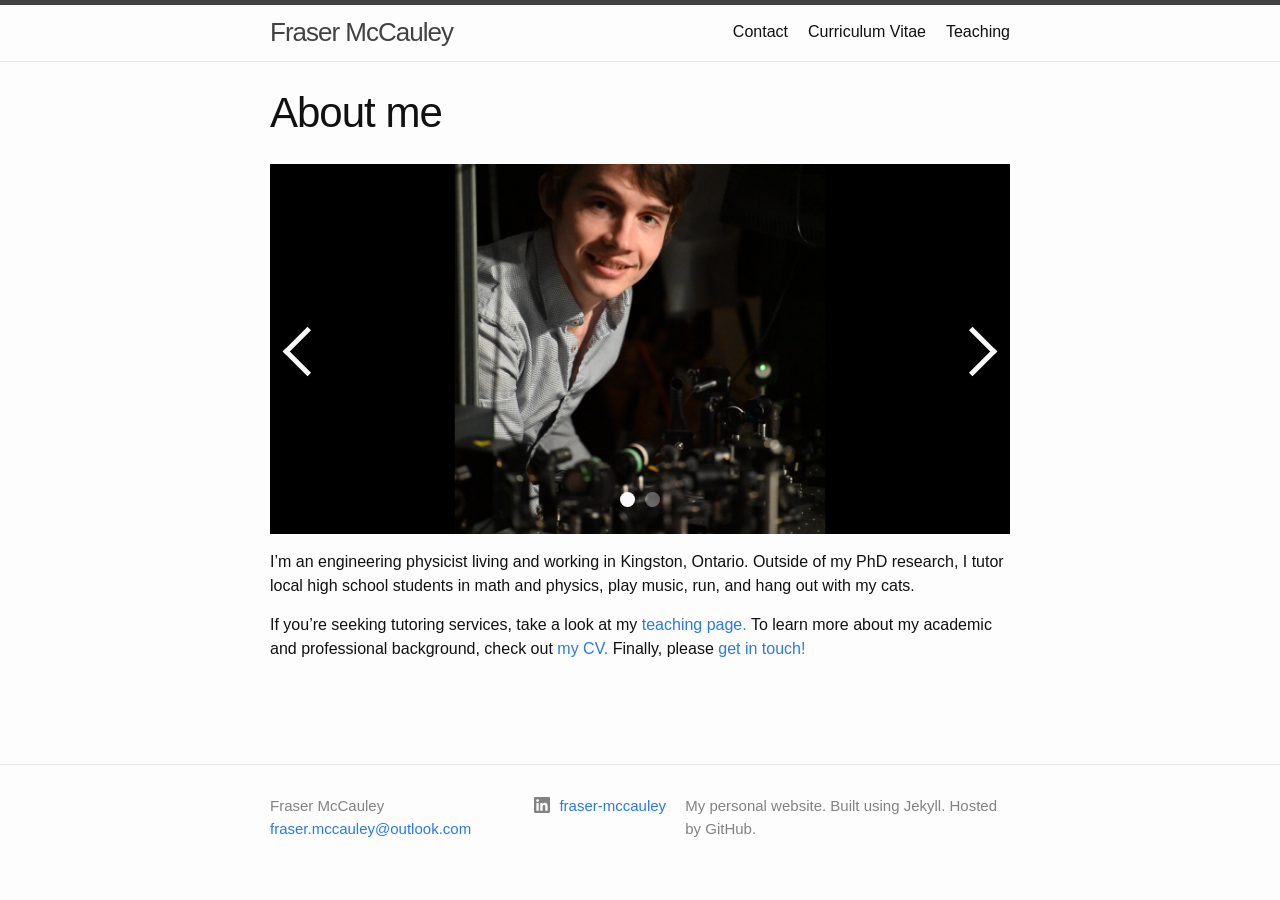
<file: index.html>
<!DOCTYPE html>
<html lang="en"><head>
  <meta charset="utf-8">
  <meta http-equiv="X-UA-Compatible" content="IE=edge">
  <meta name="viewport" content="width=device-width, initial-scale=1"><!-- Begin Jekyll SEO tag v2.8.0 -->
<title>Fraser McCauley</title>
<meta name="generator" content="Jekyll v4.4.1" />
<meta property="og:title" content="Fraser McCauley" />
<meta property="og:locale" content="en_US" />
<link rel="canonical" href="http://localhost:4000/" />
<meta property="og:url" content="http://localhost:4000/" />
<meta property="og:site_name" content="Fraser McCauley" />
<meta property="og:type" content="website" />
<meta name="twitter:card" content="summary" />
<meta property="twitter:title" content="Fraser McCauley" />
<script type="application/ld+json">
{"@context":"https://schema.org","@type":"WebSite","headline":"Fraser McCauley","name":"Fraser McCauley","url":"http://localhost:4000/"}</script>
<!-- End Jekyll SEO tag -->
<link rel="stylesheet" href="/assets/main.css"><link type="application/atom+xml" rel="alternate" href="http://localhost:4000/feed.xml" title="Fraser McCauley" /></head>
<body><header class="site-header" role="banner">

  <div class="wrapper"><a class="site-title" rel="author" href="/">Fraser McCauley</a><nav class="site-nav">
        <input type="checkbox" id="nav-trigger" class="nav-trigger" />
        <label for="nav-trigger">
          <span class="menu-icon">
            <svg viewBox="0 0 18 15" width="18px" height="15px">
              <path d="M18,1.484c0,0.82-0.665,1.484-1.484,1.484H1.484C0.665,2.969,0,2.304,0,1.484l0,0C0,0.665,0.665,0,1.484,0 h15.032C17.335,0,18,0.665,18,1.484L18,1.484z M18,7.516C18,8.335,17.335,9,16.516,9H1.484C0.665,9,0,8.335,0,7.516l0,0 c0-0.82,0.665-1.484,1.484-1.484h15.032C17.335,6.031,18,6.696,18,7.516L18,7.516z M18,13.516C18,14.335,17.335,15,16.516,15H1.484 C0.665,15,0,14.335,0,13.516l0,0c0-0.82,0.665-1.483,1.484-1.483h15.032C17.335,12.031,18,12.695,18,13.516L18,13.516z"/>
            </svg>
          </span>
        </label>

        <div class="trigger"><a class="page-link" href="/contact/">Contact</a><a class="page-link" href="/cv/">Curriculum Vitae</a><a class="page-link" href="/teaching/">Teaching</a></div>
      </nav></div>
</header>
<main class="page-content" aria-label="Content">
      <div class="wrapper">
        <article class="post">

  <header class="post-header">
    <h1 class="post-title">About me</h1>
  </header>

  <div class="post-content">
    
<div class="carousel__holder">
    <div id="carousel0" class="carousel">
        
          <input class="carousel__activator" type="radio" name="carousel0" id="0a" checked="checked" />
        
          <input class="carousel__activator" type="radio" name="carousel0" id="0b" />
        
        
          
          
          
          
          <div class="carousel__controls">
              <label class="carousel__control carousel__control--backward" for="0b"></label>
              <label class="carousel__control carousel__control--forward" for="0b"></label>
          </div>
        
          
          
          
          
          <div class="carousel__controls">
              <label class="carousel__control carousel__control--backward" for="0a"></label>
              <label class="carousel__control carousel__control--forward" for="0a"></label>
          </div>
        
        <div class="carousel__track">
          <ul>
            
            <li class="carousel__slide" style="background-image: url('/assets/images/labphoto.png');"></li>
            
            <li class="carousel__slide" style="background-image: url('/assets/images/cats.png');"></li>
            
          </ul>
        </div>
        <div class="carousel__indicators">
            
              <label class="carousel__indicator" for="0a"></label>
            
              <label class="carousel__indicator" for="0b"></label>
            
        </div>
    </div>
</div>

<style>
.carousel__holder {width: 100%; position: relative; padding-bottom: 50%; margin: 1rem 0 1rem;}
.carousel {
  height: 100%;
  width: 100%;
  overflow: hidden;
  text-align: center;
  position: absolute;
  padding: 0;
}
.carousel__controls,
.carousel__activator {
  display: none;
}

.carousel__activator:nth-of-type(1):checked ~ .carousel__track {
  -webkit-transform: translateX(-000%);
          transform: translateX(-000%);
}
.carousel__activator:nth-of-type(1):checked ~ .carousel__slide:nth-of-type(1) {
  transition: opacity 0.5s, -webkit-transform 0.5s;
  transition: opacity 0.5s, transform 0.5s;
  transition: opacity 0.5s, transform 0.5s, -webkit-transform 0.5s;
  top: 0;
  left: 0;
  right: 0;
  opacity: 1;
  -webkit-transform: scale(1);
          transform: scale(1);
}
.carousel__activator:nth-of-type(1):checked ~ .carousel__controls:nth-of-type(1) {
  display: block;
  opacity: 1;
}
.carousel__activator:nth-of-type(1):checked ~ .carousel__indicators .carousel__indicator:nth-of-type(1) {
  opacity: 1;
}

.carousel__activator:nth-of-type(2):checked ~ .carousel__track {
  -webkit-transform: translateX(-100%);
          transform: translateX(-100%);
}
.carousel__activator:nth-of-type(2):checked ~ .carousel__slide:nth-of-type(2) {
  transition: opacity 0.5s, -webkit-transform 0.5s;
  transition: opacity 0.5s, transform 0.5s;
  transition: opacity 0.5s, transform 0.5s, -webkit-transform 0.5s;
  top: 0;
  left: 0;
  right: 0;
  opacity: 1;
  -webkit-transform: scale(1);
          transform: scale(1);
}
.carousel__activator:nth-of-type(2):checked ~ .carousel__controls:nth-of-type(2) {
  display: block;
  opacity: 1;
}
.carousel__activator:nth-of-type(2):checked ~ .carousel__indicators .carousel__indicator:nth-of-type(2) {
  opacity: 1;
}


.carousel__control {
  height: 30px;
  width: 30px;
  margin-top: -15px;
  top: 50%;
  position: absolute;
  display: block;
  cursor: pointer;
  border-width: 5px 5px 0 0;
  border-style: solid;
  border-color: #fafafa;
  opacity: 0.35;
  opacity: 1;
  outline: 0;
  z-index: 3;
}
.carousel__control:hover {
  opacity: 1;
}
.carousel__control--backward {
  left: 20px;
  -webkit-transform: rotate(-135deg);
          transform: rotate(-135deg);
}
.carousel__control--forward {
  right: 20px;
  -webkit-transform: rotate(45deg);
          transform: rotate(45deg);
}
.carousel__indicators {
  position: absolute;
  bottom: 20px;
  width: 100%;
  text-align: center;
}
.carousel__indicator {
  height: 15px;
  width: 15px;
  border-radius: 100%;
  display: inline-block;
  z-index: 2;
  cursor: pointer;
  opacity: 0.35;
  margin: 0 2.5px 0 2.5px;
}
.carousel__indicator:hover {
  opacity: 0.75;
}
.carousel__track {
  position: absolute;
  top: 0;
  right: 0;
  bottom: 0;
  left: 0;
  padding: 0;
  margin: 0;
  transition: -webkit-transform 0.5s ease 0s;
  transition: transform 0.5s ease 0s;
  transition: transform 0.5s ease 0s, -webkit-transform 0.5s ease 0s;
}
.carousel__track .carousel__slide {
  display: block;
  top: 0;
  left: 0;
  right: 0;
  opacity: 1;
}

.carousel__track .carousel__slide:nth-of-type(1) {
  -webkit-transform: translateX(000%);
          transform: translateX(000%);
}

.carousel__track .carousel__slide:nth-of-type(2) {
  -webkit-transform: translateX(100%);
          transform: translateX(100%);
}


.carousel--scale .carousel__slide {
  -webkit-transform: scale(0);
          transform: scale(0);
}
.carousel__slide {
  height: 100%;
  position: absolute;
  opacity: 0;
  overflow: hidden;
}
.carousel__slide .overlay {height: 100%;}
.carousel--thumb .carousel__indicator {
  height: 30px;
  width: 30px;
}
.carousel__indicator {
  background-color: #fafafa;
}

.carousel__slide:nth-of-type(1),
.carousel--thumb .carousel__indicators .carousel__indicator:nth-of-type(1) {
  background-size: cover;
  background-position: center;
}

.carousel__slide:nth-of-type(2),
.carousel--thumb .carousel__indicators .carousel__indicator:nth-of-type(2) {
  background-size: cover;
  background-position: center;
}

</style>

<script>
  function isVisible(el) {
        while (el) {
            if (el === document) {
                return true;
            }

            var $style = window.getComputedStyle(el, null);

            if (!el) {
                return false;
            } else if (!$style) {
                return false;
            } else if ($style.display === 'none') {
                return false;
            } else if ($style.visibility === 'hidden') {
                return false;
            } else if (+$style.opacity === 0) {
                return false;
            } else if (($style.display === 'block' || $style.display === 'inline-block') &&
                $style.height === '0px' && $style.overflow === 'hidden') {
                return false;
            } else {
                return $style.position === 'fixed' || isVisible(el.parentNode);
            }
        }
  }
  
  setInterval(function(){
    var j=0;
    var elements = document.querySelectorAll('#carousel0 .carousel__control--forward');
    for(i=(elements.length - 1);i>-1;i--) {
      if(isVisible(elements[i])) j=i;
    }
    elements[j].click();
  },7000);
  
</script>

<p>I’m an engineering physicist living and working in Kingston, Ontario. Outside of my PhD research, I tutor local high school students in math and physics, play music, run, and hang out with my cats.</p>

<p>If you’re seeking tutoring services, take a look at my <a href="/teaching/">teaching page.</a> To learn more about my academic and professional background, check out <a href="/cv/">my CV.</a> Finally, please <a href="/contact/">get in touch!</a></p>

  </div>

</article>

      </div>
    </main><footer class="site-footer h-card">
  <data class="u-url" href="/"></data>

  <div class="wrapper">

    <!-- <h2 class="footer-heading">Fraser McCauley</h2> -->

    <div class="footer-col-wrapper">
      <div class="footer-col footer-col-1">
        <ul class="contact-list">
          <li class="p-name">Fraser McCauley</li><li><a class="u-email" href="mailto:fraser.mccauley@outlook.com">fraser.mccauley@outlook.com</a></li></ul>
      </div>

      <div class="footer-col footer-col-2"><ul class="social-media-list"><li><a href="https://www.linkedin.com/in/fraser-mccauley"><svg class="svg-icon"><use xlink:href="/assets/minima-social-icons.svg#linkedin"></use></svg> <span class="username">fraser-mccauley</span></a></li></ul>
</div>

      <div class="footer-col footer-col-3">
        <p>My personal website. Built using Jekyll. Hosted by GitHub.</p>
      </div>
    </div>

  </div>

</footer>
</body>

</html>
</file>
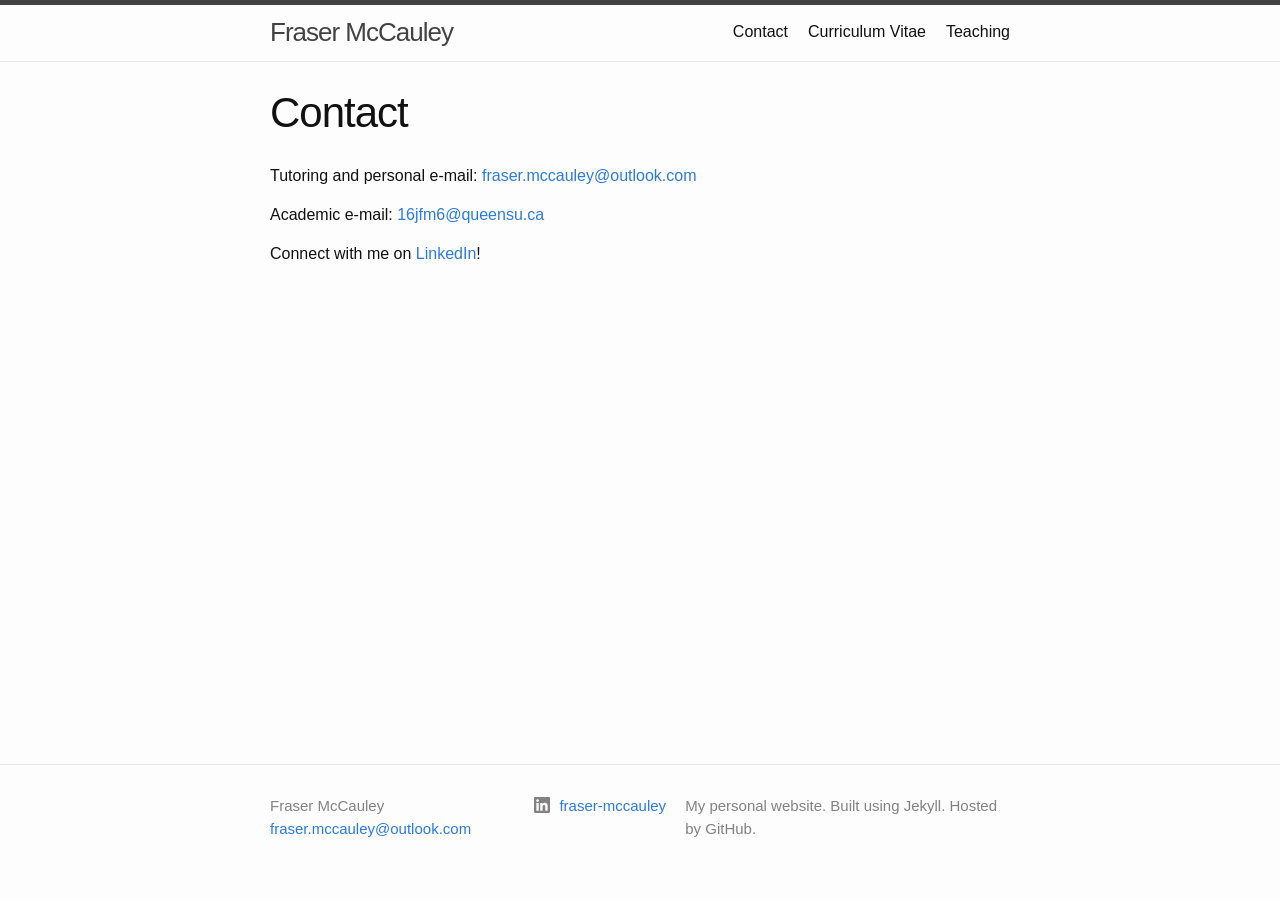
<file: contact/index.html>
<!DOCTYPE html>
<html lang="en"><head>
  <meta charset="utf-8">
  <meta http-equiv="X-UA-Compatible" content="IE=edge">
  <meta name="viewport" content="width=device-width, initial-scale=1"><!-- Begin Jekyll SEO tag v2.8.0 -->
<title>Contact | Fraser McCauley</title>
<meta name="generator" content="Jekyll v4.4.1" />
<meta property="og:title" content="Contact" />
<meta property="og:locale" content="en_US" />
<link rel="canonical" href="http://localhost:4000/contact/" />
<meta property="og:url" content="http://localhost:4000/contact/" />
<meta property="og:site_name" content="Fraser McCauley" />
<meta property="og:type" content="website" />
<meta name="twitter:card" content="summary" />
<meta property="twitter:title" content="Contact" />
<script type="application/ld+json">
{"@context":"https://schema.org","@type":"WebPage","headline":"Contact","url":"http://localhost:4000/contact/"}</script>
<!-- End Jekyll SEO tag -->
<link rel="stylesheet" href="/assets/main.css"><link type="application/atom+xml" rel="alternate" href="http://localhost:4000/feed.xml" title="Fraser McCauley" /></head>
<body><header class="site-header" role="banner">

  <div class="wrapper"><a class="site-title" rel="author" href="/">Fraser McCauley</a><nav class="site-nav">
        <input type="checkbox" id="nav-trigger" class="nav-trigger" />
        <label for="nav-trigger">
          <span class="menu-icon">
            <svg viewBox="0 0 18 15" width="18px" height="15px">
              <path d="M18,1.484c0,0.82-0.665,1.484-1.484,1.484H1.484C0.665,2.969,0,2.304,0,1.484l0,0C0,0.665,0.665,0,1.484,0 h15.032C17.335,0,18,0.665,18,1.484L18,1.484z M18,7.516C18,8.335,17.335,9,16.516,9H1.484C0.665,9,0,8.335,0,7.516l0,0 c0-0.82,0.665-1.484,1.484-1.484h15.032C17.335,6.031,18,6.696,18,7.516L18,7.516z M18,13.516C18,14.335,17.335,15,16.516,15H1.484 C0.665,15,0,14.335,0,13.516l0,0c0-0.82,0.665-1.483,1.484-1.483h15.032C17.335,12.031,18,12.695,18,13.516L18,13.516z"/>
            </svg>
          </span>
        </label>

        <div class="trigger"><a class="page-link" href="/contact/">Contact</a><a class="page-link" href="/cv/">Curriculum Vitae</a><a class="page-link" href="/teaching/">Teaching</a></div>
      </nav></div>
</header>
<main class="page-content" aria-label="Content">
      <div class="wrapper">
        <article class="post">

  <header class="post-header">
    <h1 class="post-title">Contact</h1>
  </header>

  <div class="post-content">
    <p>Tutoring and personal e-mail: <a href="mailto:fraser.mccauley@outlook.com">fraser.mccauley@outlook.com</a></p>

<p>Academic e-mail: <a href="mailto:16jfm6@queensu.ca">16jfm6@queensu.ca</a></p>

<p>Connect with me on <a href="https://www.linkedin.com/in/fraser-mccauley/">LinkedIn</a>!</p>

  </div>

</article>



      </div>
    </main><footer class="site-footer h-card">
  <data class="u-url" href="/"></data>

  <div class="wrapper">

    <!-- <h2 class="footer-heading">Fraser McCauley</h2> -->

    <div class="footer-col-wrapper">
      <div class="footer-col footer-col-1">
        <ul class="contact-list">
          <li class="p-name">Fraser McCauley</li><li><a class="u-email" href="mailto:fraser.mccauley@outlook.com">fraser.mccauley@outlook.com</a></li></ul>
      </div>

      <div class="footer-col footer-col-2"><ul class="social-media-list"><li><a href="https://www.linkedin.com/in/fraser-mccauley"><svg class="svg-icon"><use xlink:href="/assets/minima-social-icons.svg#linkedin"></use></svg> <span class="username">fraser-mccauley</span></a></li></ul>
</div>

      <div class="footer-col footer-col-3">
        <p>My personal website. Built using Jekyll. Hosted by GitHub.</p>
      </div>
    </div>

  </div>

</footer>
</body>

</html>
</file>
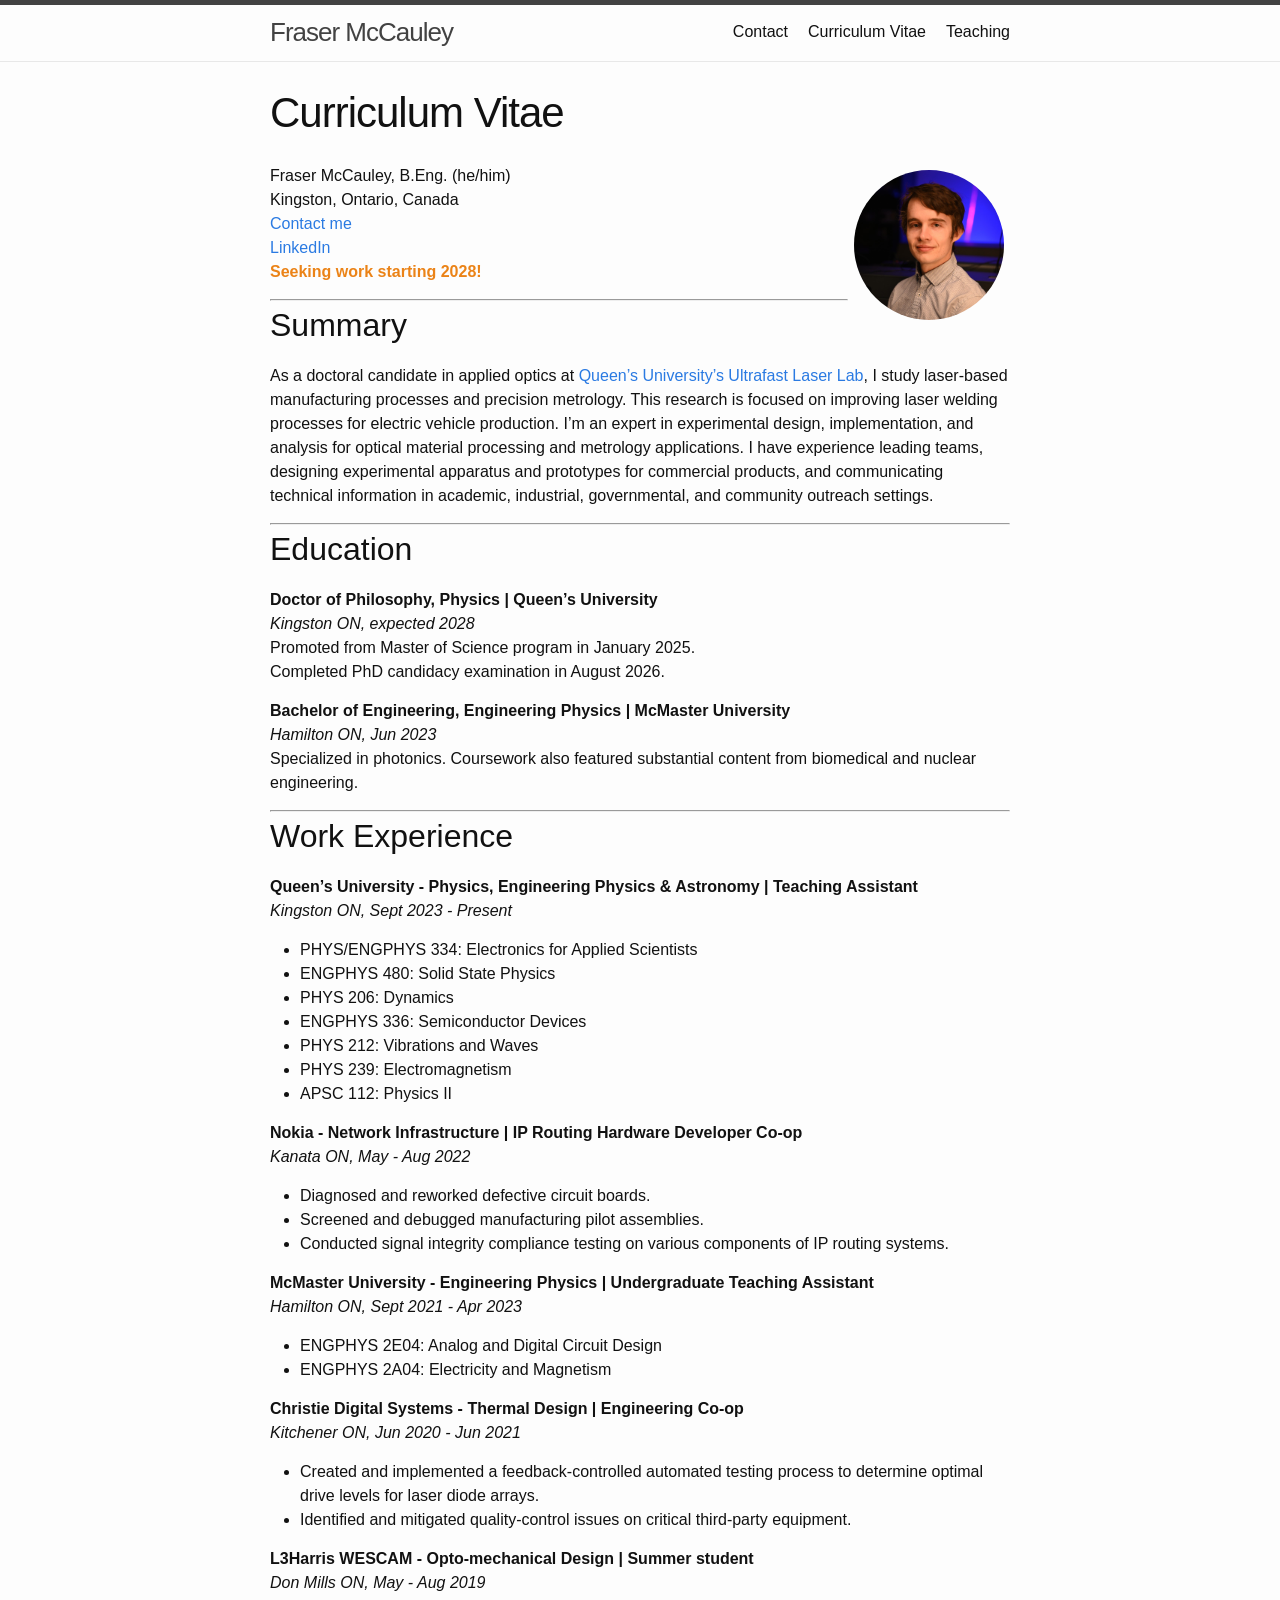
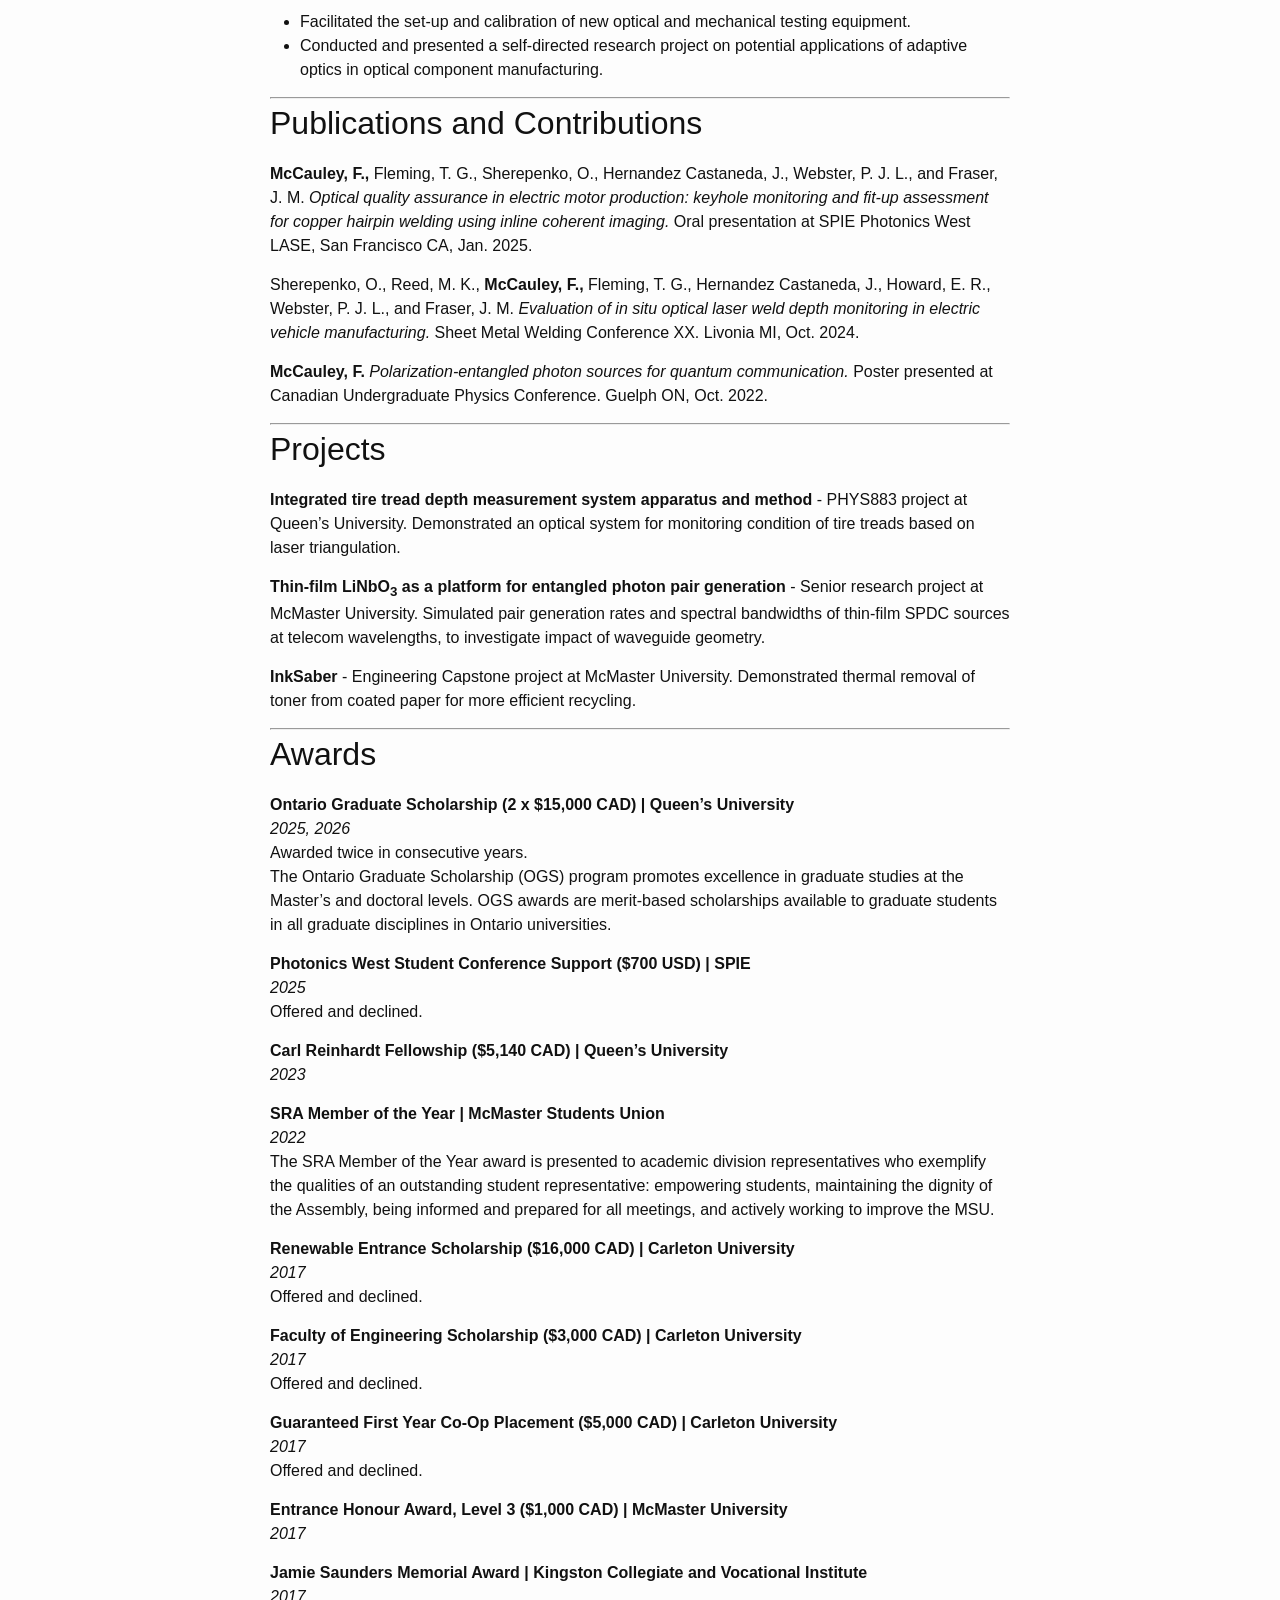
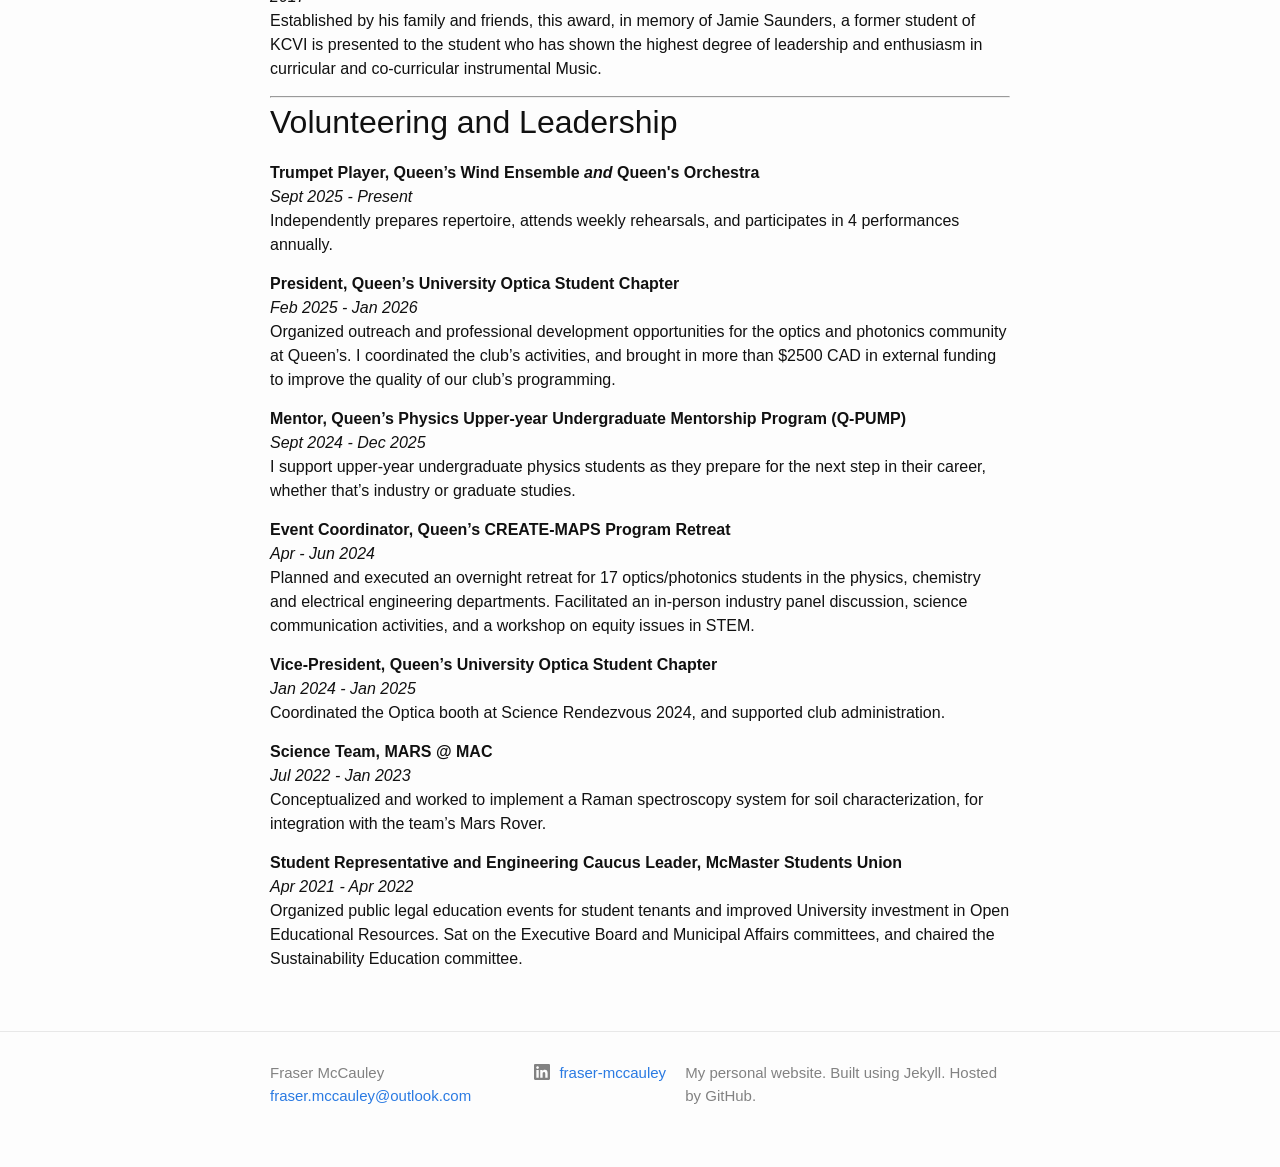
<file: cv/index.html>
<!DOCTYPE html>
<html lang="en"><head>
  <meta charset="utf-8">
  <meta http-equiv="X-UA-Compatible" content="IE=edge">
  <meta name="viewport" content="width=device-width, initial-scale=1"><!-- Begin Jekyll SEO tag v2.8.0 -->
<title>Curriculum Vitae | Fraser McCauley</title>
<meta name="generator" content="Jekyll v4.4.1" />
<meta property="og:title" content="Curriculum Vitae" />
<meta property="og:locale" content="en_US" />
<link rel="canonical" href="http://localhost:4000/cv/" />
<meta property="og:url" content="http://localhost:4000/cv/" />
<meta property="og:site_name" content="Fraser McCauley" />
<meta property="og:type" content="website" />
<meta name="twitter:card" content="summary" />
<meta property="twitter:title" content="Curriculum Vitae" />
<script type="application/ld+json">
{"@context":"https://schema.org","@type":"WebPage","headline":"Curriculum Vitae","url":"http://localhost:4000/cv/"}</script>
<!-- End Jekyll SEO tag -->
<link rel="stylesheet" href="/assets/main.css"><link type="application/atom+xml" rel="alternate" href="http://localhost:4000/feed.xml" title="Fraser McCauley" /></head>
<body><header class="site-header" role="banner">

  <div class="wrapper"><a class="site-title" rel="author" href="/">Fraser McCauley</a><nav class="site-nav">
        <input type="checkbox" id="nav-trigger" class="nav-trigger" />
        <label for="nav-trigger">
          <span class="menu-icon">
            <svg viewBox="0 0 18 15" width="18px" height="15px">
              <path d="M18,1.484c0,0.82-0.665,1.484-1.484,1.484H1.484C0.665,2.969,0,2.304,0,1.484l0,0C0,0.665,0.665,0,1.484,0 h15.032C17.335,0,18,0.665,18,1.484L18,1.484z M18,7.516C18,8.335,17.335,9,16.516,9H1.484C0.665,9,0,8.335,0,7.516l0,0 c0-0.82,0.665-1.484,1.484-1.484h15.032C17.335,6.031,18,6.696,18,7.516L18,7.516z M18,13.516C18,14.335,17.335,15,16.516,15H1.484 C0.665,15,0,14.335,0,13.516l0,0c0-0.82,0.665-1.483,1.484-1.483h15.032C17.335,12.031,18,12.695,18,13.516L18,13.516z"/>
            </svg>
          </span>
        </label>

        <div class="trigger"><a class="page-link" href="/contact/">Contact</a><a class="page-link" href="/cv/">Curriculum Vitae</a><a class="page-link" href="/teaching/">Teaching</a></div>
      </nav></div>
</header>
<main class="page-content" aria-label="Content">
      <div class="wrapper">
        <article class="post">

  <header class="post-header">
    <h1 class="post-title">Curriculum Vitae</h1>
  </header>

  <div class="post-content">
    <p><img style="float:right;border-radius:50%;width:150px;padding:6px" src="/assets/images/profile.jpeg" /></p>

<p>Fraser McCauley, B.Eng. (he/him) <br />
Kingston, Ontario, Canada <br /> <a href="/contact/">Contact me</a> <br /> <a href="https://www.linkedin.com/in/fraser-mccauley/">LinkedIn</a> <br />
<span style="color: #EB8317;"><strong>Seeking work starting 2028!</strong></span></p>

<hr />
<h2 id="summary">Summary</h2>

<p>As a doctoral candidate in applied optics at <a href="https://www.queensu.ca/ultrafast-laser-lab/">Queen’s University’s Ultrafast Laser Lab</a>, I study laser-based manufacturing processes and precision metrology. This research is focused on improving laser welding processes for electric vehicle production. I’m an expert in experimental design, implementation, and analysis for optical material processing and metrology applications. I have experience leading teams, designing experimental apparatus and prototypes for commercial products, and communicating technical information in academic, industrial, governmental, and community outreach settings.</p>

<hr />
<h2 id="education">Education</h2>
<p><strong>Doctor of Philosophy, Physics | Queen’s University</strong><br />
<em>Kingston ON, expected 2028</em><br />
Promoted from Master of Science program in January 2025.<br />
Completed PhD candidacy examination in August 2026.</p>

<p><strong>Bachelor of Engineering, Engineering Physics | McMaster University</strong><br />
<em>Hamilton ON, Jun 2023</em><br />
Specialized in photonics. Coursework also featured substantial content from biomedical and nuclear engineering.</p>

<hr />
<h2 id="work-experience">Work Experience</h2>

<p><strong>Queen’s University - Physics, Engineering Physics &amp; Astronomy | Teaching Assistant</strong><br />
<em>Kingston ON, Sept 2023 - Present</em></p>
<ul>
  <li>PHYS/ENGPHYS 334: Electronics for Applied Scientists</li>
  <li>ENGPHYS 480: Solid State Physics</li>
  <li>PHYS 206: Dynamics</li>
  <li>ENGPHYS 336: Semiconductor Devices</li>
  <li>PHYS 212: Vibrations and Waves</li>
  <li>PHYS 239: Electromagnetism</li>
  <li>APSC 112: Physics II</li>
</ul>

<p><strong>Nokia - Network Infrastructure | IP Routing Hardware Developer Co-op</strong><br />
<em>Kanata ON, May - Aug 2022</em></p>
<ul>
  <li>Diagnosed and reworked defective circuit boards.</li>
  <li>Screened and debugged manufacturing pilot assemblies.</li>
  <li>Conducted signal integrity compliance testing on various components of IP routing systems.</li>
</ul>

<p><strong>McMaster University - Engineering Physics | Undergraduate Teaching Assistant</strong><br />
<em>Hamilton ON, Sept 2021 - Apr 2023</em></p>
<ul>
  <li>ENGPHYS 2E04: Analog and Digital Circuit Design</li>
  <li>ENGPHYS 2A04: Electricity and Magnetism</li>
</ul>

<p><strong>Christie Digital Systems - Thermal Design | Engineering Co-op</strong><br />
<em>Kitchener ON, Jun 2020 -  Jun 2021</em></p>
<ul>
  <li>Created and implemented a feedback-controlled automated testing process to determine optimal drive levels for laser diode arrays.</li>
  <li>Identified and mitigated quality-control issues on critical third-party equipment.</li>
</ul>

<p><strong>L3Harris WESCAM - Opto-mechanical Design | Summer student</strong><br />
<em>Don Mills ON, May - Aug 2019</em></p>
<ul>
  <li>Facilitated the set-up and calibration of new optical and mechanical testing equipment.</li>
  <li>Conducted and presented a self-directed research project on potential applications of adaptive optics in optical component manufacturing.</li>
</ul>

<hr />
<h2 id="publications-and-contributions">Publications and Contributions</h2>

<p><strong>McCauley, F.,</strong> Fleming, T. G., Sherepenko, O., Hernandez Castaneda, J., Webster, P. J. L., and Fraser, J. M. <em>Optical quality assurance in electric motor production: keyhole monitoring and fit-up assessment for copper hairpin welding using inline coherent imaging.</em> Oral presentation at SPIE Photonics West LASE, San Francisco CA, Jan. 2025.</p>

<p>Sherepenko, O., Reed, M. K., <strong>McCauley, F.,</strong> Fleming, T. G., Hernandez Castaneda, J., Howard, E. R., Webster, P. J. L., and Fraser, J. M. <em>Evaluation of in situ optical laser weld depth monitoring in electric vehicle manufacturing.</em> Sheet Metal Welding Conference XX. Livonia MI, Oct. 2024.</p>

<p><strong>McCauley, F.</strong> <em>Polarization-entangled photon sources for quantum communication.</em> Poster presented at Canadian Undergraduate Physics Conference. Guelph ON, Oct. 2022.</p>

<hr />
<h2 id="projects">Projects</h2>

<p><strong>Integrated tire tread depth measurement system apparatus and method</strong> - PHYS883 project at Queen’s University. Demonstrated an optical system for monitoring condition of tire treads based on laser triangulation.</p>

<p><strong>Thin-film LiNbO<sub>3</sub> as a platform for entangled photon pair generation</strong> - Senior research project at McMaster University. Simulated pair generation rates and spectral bandwidths of thin-film SPDC sources at telecom wavelengths, to investigate impact of waveguide geometry.</p>

<p><strong>InkSaber</strong> - Engineering Capstone project at McMaster University. Demonstrated thermal removal of toner from coated paper for more efficient recycling.</p>

<hr />
<h2 id="awards">Awards</h2>

<p><strong>Ontario Graduate Scholarship (2 x $15,000 CAD) | Queen’s University</strong><br />
<em>2025, 2026</em><br />
Awarded twice in consecutive years. <br />
The Ontario Graduate Scholarship (OGS) program promotes excellence in graduate studies at the Master’s and doctoral levels. OGS awards are merit-based scholarships available to graduate students in all graduate disciplines in Ontario universities.</p>

<p><strong>Photonics West Student Conference Support ($700 USD) | SPIE</strong><br />
<em>2025</em><br />
Offered and declined.</p>

<p><strong>Carl Reinhardt Fellowship ($5,140 CAD) | Queen’s University</strong><br />
<em>2023</em></p>

<p><strong>SRA Member of the Year | McMaster Students Union</strong><br />
<em>2022</em><br />
The SRA Member of the Year award is presented to academic division representatives who exemplify the qualities of an outstanding student representative: empowering students, maintaining the dignity of the Assembly, being informed and prepared for all meetings, and actively working to improve the MSU.</p>

<p><strong>Renewable Entrance Scholarship ($16,000 CAD) | Carleton University</strong><br />
<em>2017</em><br />
Offered and declined.</p>

<p><strong>Faculty of Engineering Scholarship ($3,000 CAD) | Carleton University</strong><br />
<em>2017</em><br />
Offered and declined.</p>

<p><strong>Guaranteed First Year Co-Op Placement ($5,000 CAD) | Carleton University</strong><br />
<em>2017</em><br />
Offered and declined.</p>
    
<p><strong>Entrance Honour Award, Level 3 ($1,000 CAD) | McMaster University</strong><br />
<em>2017</em></p>

<p><strong>Jamie Saunders Memorial Award | Kingston Collegiate and Vocational Institute</strong><br />
<em>2017</em><br />
Established by his family and friends, this award, in memory of Jamie Saunders, a former student of KCVI is presented to the student who has shown the highest degree of leadership and enthusiasm in curricular and co‐curricular instrumental Music.</p>

<hr />
<h2 id="volunteering-and-leadership">Volunteering and Leadership</h2>

<p><strong>Trumpet Player, Queen’s Wind Ensemble <i>and</i> Queen's Orchestra</strong><br />
<em>Sept 2025 - Present</em><br />
Independently prepares repertoire, attends weekly rehearsals, and participates in 4 performances annually.</p>

<p><strong>President, Queen’s University Optica Student Chapter</strong><br />
<em>Feb 2025 - Jan 2026</em><br />
Organized outreach and professional development opportunities for the optics and photonics community at Queen’s. I coordinated the club’s activities, and brought in more than $2500 CAD in external funding to improve the quality of our club’s programming.</p>

<p><strong>Mentor, Queen’s Physics Upper-year Undergraduate Mentorship Program (Q-PUMP)</strong><br />
<em>Sept 2024 - Dec 2025</em><br />
I support upper-year undergraduate physics students as they prepare for the next step in their career, whether that’s industry or graduate studies.</p>

<p><strong>Event Coordinator, Queen’s CREATE-MAPS Program Retreat</strong><br />
<em>Apr - Jun 2024</em><br />
Planned and executed an overnight retreat for 17 optics/photonics students in the physics, chemistry and electrical engineering departments. Facilitated an in-person industry panel discussion, science communication activities, and a workshop on equity issues in STEM.</p>

<p><strong>Vice-President, Queen’s University Optica Student Chapter</strong><br />
<em>Jan 2024 - Jan 2025</em><br />
Coordinated the Optica booth at Science Rendezvous 2024, and supported club administration.</p>

<p><strong>Science Team, MARS @ MAC</strong><br />
<em>Jul 2022 - Jan 2023</em><br />
Conceptualized and worked to implement a Raman spectroscopy system for soil characterization, for integration with the team’s Mars Rover.</p>

<p><strong>Student Representative and Engineering Caucus Leader, McMaster Students Union</strong><br />
<em>Apr 2021 - Apr 2022</em><br />
Organized public legal education events for student tenants and improved University investment in Open Educational Resources. Sat on the Executive Board and Municipal Affairs committees, and chaired the Sustainability Education committee.</p>


  </div>

</article>



      </div>
    </main><footer class="site-footer h-card">
  <data class="u-url" href="/"></data>

  <div class="wrapper">

    <!-- <h2 class="footer-heading">Fraser McCauley</h2> -->

    <div class="footer-col-wrapper">
      <div class="footer-col footer-col-1">
        <ul class="contact-list">
          <li class="p-name">Fraser McCauley</li><li><a class="u-email" href="mailto:fraser.mccauley@outlook.com">fraser.mccauley@outlook.com</a></li></ul>
      </div>

      <div class="footer-col footer-col-2"><ul class="social-media-list"><li><a href="https://www.linkedin.com/in/fraser-mccauley"><svg class="svg-icon"><use xlink:href="/assets/minima-social-icons.svg#linkedin"></use></svg> <span class="username">fraser-mccauley</span></a></li></ul>
</div>

      <div class="footer-col footer-col-3">
        <p>My personal website. Built using Jekyll. Hosted by GitHub.</p>
      </div>
    </div>

  </div>

</footer>
</body>

</html>
</file>
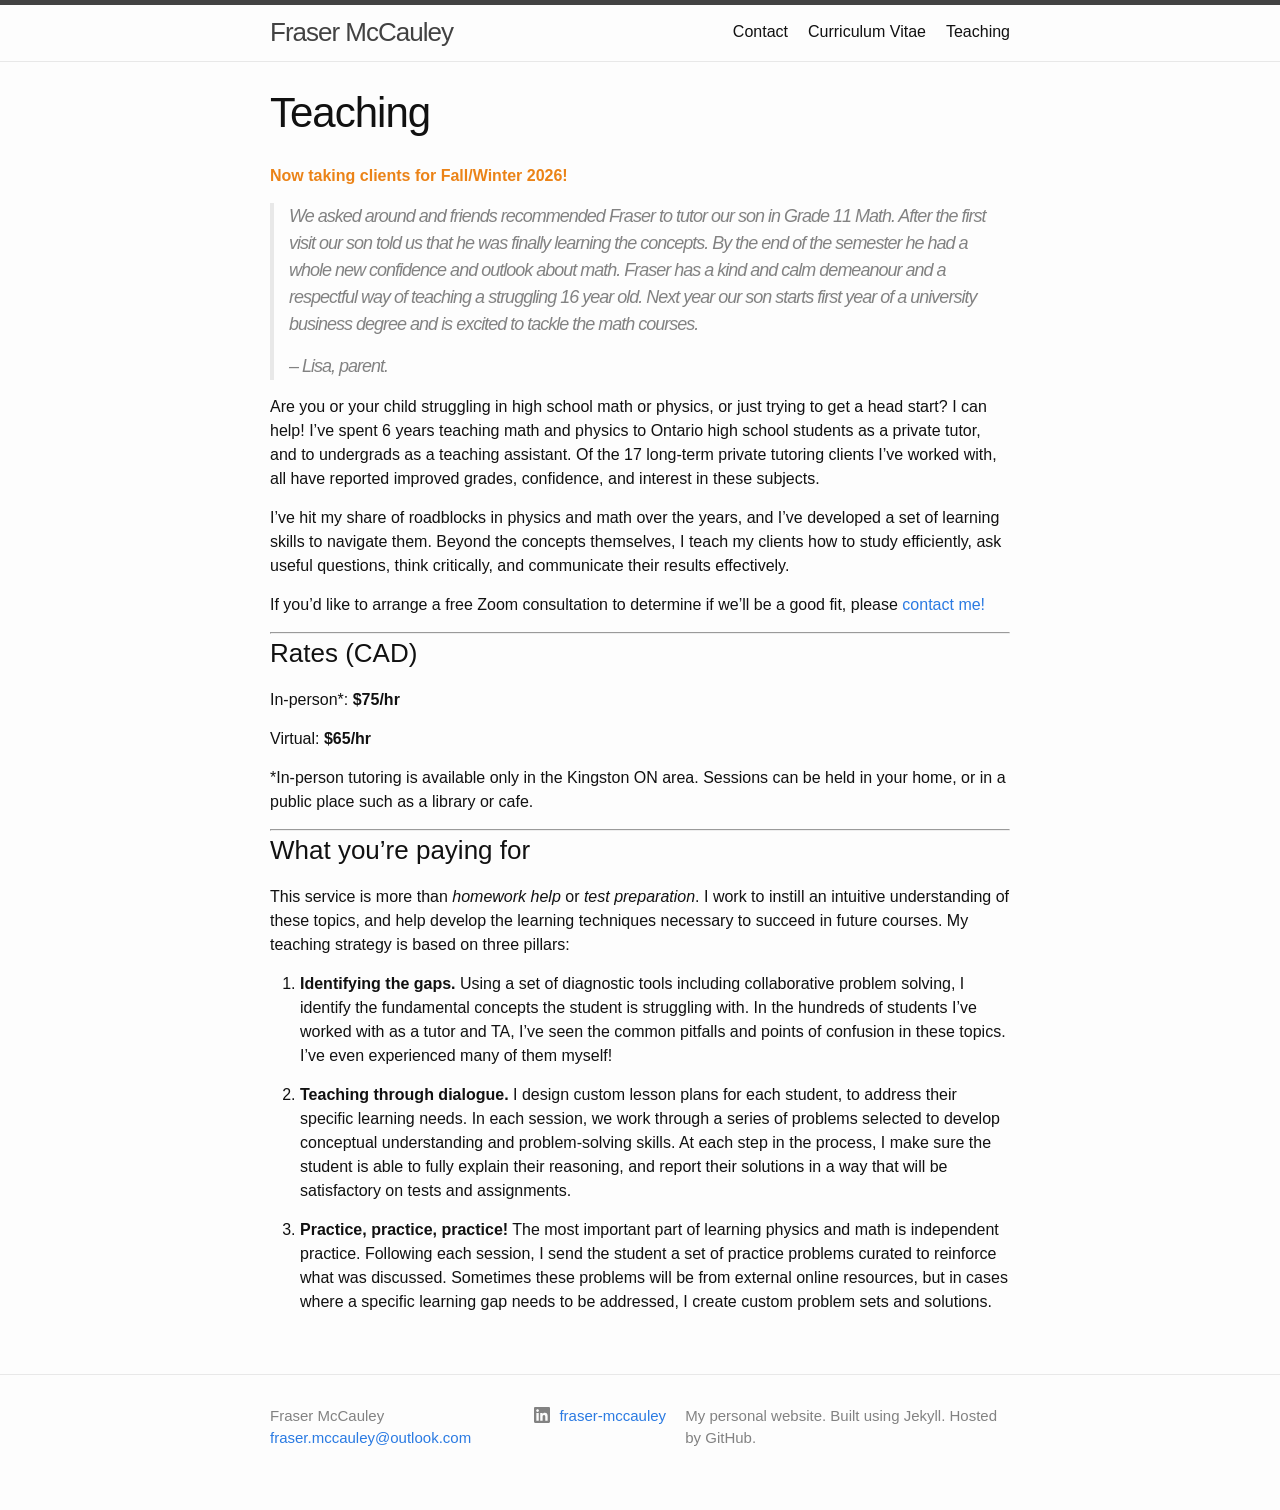
<file: teaching/index.html>
<!DOCTYPE html>
<html lang="en"><head>
  <meta charset="utf-8">
  <meta http-equiv="X-UA-Compatible" content="IE=edge">
  <meta name="viewport" content="width=device-width, initial-scale=1"><!-- Begin Jekyll SEO tag v2.8.0 -->
<title>Teaching | Fraser McCauley</title>
<meta name="generator" content="Jekyll v4.4.1" />
<meta property="og:title" content="Teaching" />
<meta property="og:locale" content="en_US" />
<link rel="canonical" href="http://localhost:4000/teaching/" />
<meta property="og:url" content="http://localhost:4000/teaching/" />
<meta property="og:site_name" content="Fraser McCauley" />
<meta property="og:type" content="website" />
<meta name="twitter:card" content="summary" />
<meta property="twitter:title" content="Teaching" />
<script type="application/ld+json">
{"@context":"https://schema.org","@type":"WebPage","headline":"Teaching","url":"http://localhost:4000/teaching/"}</script>
<!-- End Jekyll SEO tag -->
<link rel="stylesheet" href="/assets/main.css"><link type="application/atom+xml" rel="alternate" href="http://localhost:4000/feed.xml" title="Fraser McCauley" /></head>
<body><header class="site-header" role="banner">

  <div class="wrapper"><a class="site-title" rel="author" href="/">Fraser McCauley</a><nav class="site-nav">
        <input type="checkbox" id="nav-trigger" class="nav-trigger" />
        <label for="nav-trigger">
          <span class="menu-icon">
            <svg viewBox="0 0 18 15" width="18px" height="15px">
              <path d="M18,1.484c0,0.82-0.665,1.484-1.484,1.484H1.484C0.665,2.969,0,2.304,0,1.484l0,0C0,0.665,0.665,0,1.484,0 h15.032C17.335,0,18,0.665,18,1.484L18,1.484z M18,7.516C18,8.335,17.335,9,16.516,9H1.484C0.665,9,0,8.335,0,7.516l0,0 c0-0.82,0.665-1.484,1.484-1.484h15.032C17.335,6.031,18,6.696,18,7.516L18,7.516z M18,13.516C18,14.335,17.335,15,16.516,15H1.484 C0.665,15,0,14.335,0,13.516l0,0c0-0.82,0.665-1.483,1.484-1.483h15.032C17.335,12.031,18,12.695,18,13.516L18,13.516z"/>
            </svg>
          </span>
        </label>

        <div class="trigger"><a class="page-link" href="/contact/">Contact</a><a class="page-link" href="/cv/">Curriculum Vitae</a><a class="page-link" href="/teaching/">Teaching</a></div>
      </nav></div>
</header>
<main class="page-content" aria-label="Content">
      <div class="wrapper">
        <article class="post">

  <header class="post-header">
    <h1 class="post-title">Teaching</h1>
  </header>

  <div class="post-content">
    <p><span style="color: #EB8317;"><strong>Now taking clients for Fall/Winter 2026!</strong></span></p>

<blockquote>
  <p>We asked around and friends recommended Fraser to tutor our son in Grade 11 Math. After the first visit our son told us that he was finally learning the concepts. By the end of the semester he had a whole new confidence and outlook about math. Fraser has a kind and calm demeanour and a respectful way of teaching a struggling 16 year old. Next year our son starts first year of a university business degree and is excited to tackle the math courses.</p>

  <p><cite>– Lisa, parent.</cite></p>
</blockquote>

<p>Are you or your child struggling in high school math or physics, or just trying to get a head start? I can help! I’ve spent 6 years teaching math and physics to Ontario high school students as a private tutor, and to undergrads as a teaching assistant. Of the 17 long-term private tutoring clients I’ve worked with, all have reported improved grades, confidence, and interest in these subjects.</p>

<p>I’ve hit my share of roadblocks in physics and math over the years, and I’ve developed a set of learning skills to navigate them. Beyond the concepts themselves, I teach my clients how to study efficiently, ask useful questions, think critically, and communicate their results effectively.</p>

<p>If you’d like to arrange a free Zoom consultation to determine if we’ll be a good fit, please <a href="/contact/">contact me!</a></p>

<hr />
<h3 id="rates-cad">Rates (CAD)</h3>
<p>In-person*: <strong>$75/hr</strong></p>

<p>Virtual: <strong>$65/hr</strong></p>

<p>*In-person tutoring is available only in the Kingston ON area. Sessions can be held in your home, or in a public place such as a library or cafe.</p>

<hr />
<h3 id="what-youre-paying-for">What you’re paying for</h3>
<p>This service is more than <em>homework help</em> or <em>test preparation</em>. I work to instill an intuitive understanding of these topics, and help develop the learning techniques necessary to succeed in future courses. My teaching strategy is based on three pillars:</p>
<ol>
  <li>
    <p><strong>Identifying the gaps.</strong> Using a set of diagnostic tools including collaborative problem solving, I identify the fundamental concepts the student is struggling with. In the hundreds of students I’ve worked with as a tutor and TA, I’ve seen the common pitfalls and points of confusion in these topics. I’ve even experienced many of them myself!</p>
  </li>
  <li>
    <p><strong>Teaching through dialogue.</strong> I design custom lesson plans for each student, to address their specific learning needs. In each session, we work through a series of problems selected to develop conceptual understanding and problem-solving skills. At each step in the process, I make sure the student is able to fully explain their reasoning, and report their solutions in a way that will be satisfactory on tests and assignments.</p>
  </li>
  <li>
    <p><strong>Practice, practice, practice!</strong> The most important part of learning physics and math is independent practice. Following each session, I send the student a set of practice problems curated to reinforce what was discussed. Sometimes these problems will be from external online resources, but in cases where a specific learning gap needs to be addressed, I create custom problem sets and solutions.</p>
  </li>
</ol>

  </div>

</article>



      </div>
    </main><footer class="site-footer h-card">
  <data class="u-url" href="/"></data>

  <div class="wrapper">

    <!-- <h2 class="footer-heading">Fraser McCauley</h2> -->

    <div class="footer-col-wrapper">
      <div class="footer-col footer-col-1">
        <ul class="contact-list">
          <li class="p-name">Fraser McCauley</li><li><a class="u-email" href="mailto:fraser.mccauley@outlook.com">fraser.mccauley@outlook.com</a></li></ul>
      </div>

      <div class="footer-col footer-col-2"><ul class="social-media-list"><li><a href="https://www.linkedin.com/in/fraser-mccauley"><svg class="svg-icon"><use xlink:href="/assets/minima-social-icons.svg#linkedin"></use></svg> <span class="username">fraser-mccauley</span></a></li></ul>
</div>

      <div class="footer-col footer-col-3">
        <p>My personal website. Built using Jekyll. Hosted by GitHub.</p>
      </div>
    </div>

  </div>

</footer>
</body>

</html>
</file>
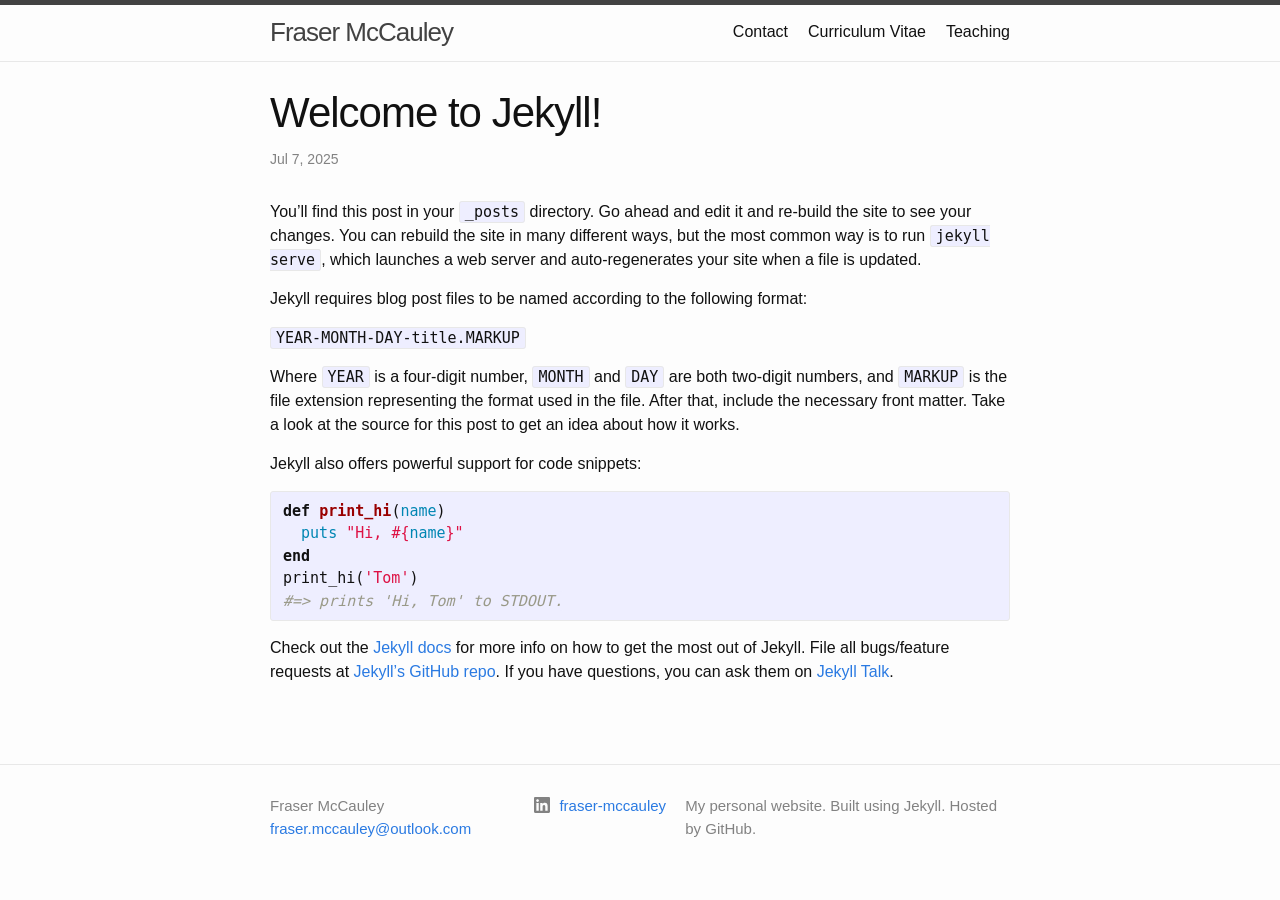
<file: jekyll/update/2025/07/07/welcome-to-jekyll.html>
<!DOCTYPE html>
<html lang="en"><head>
  <meta charset="utf-8">
  <meta http-equiv="X-UA-Compatible" content="IE=edge">
  <meta name="viewport" content="width=device-width, initial-scale=1"><!-- Begin Jekyll SEO tag v2.8.0 -->
<title>Welcome to Jekyll! | Fraser McCauley</title>
<meta name="generator" content="Jekyll v4.4.1" />
<meta property="og:title" content="Welcome to Jekyll!" />
<meta property="og:locale" content="en_US" />
<meta name="description" content="You’ll find this post in your _posts directory. Go ahead and edit it and re-build the site to see your changes. You can rebuild the site in many different ways, but the most common way is to run jekyll serve, which launches a web server and auto-regenerates your site when a file is updated." />
<meta property="og:description" content="You’ll find this post in your _posts directory. Go ahead and edit it and re-build the site to see your changes. You can rebuild the site in many different ways, but the most common way is to run jekyll serve, which launches a web server and auto-regenerates your site when a file is updated." />
<link rel="canonical" href="http://localhost:4000/jekyll/update/2025/07/07/welcome-to-jekyll.html" />
<meta property="og:url" content="http://localhost:4000/jekyll/update/2025/07/07/welcome-to-jekyll.html" />
<meta property="og:site_name" content="Fraser McCauley" />
<meta property="og:type" content="article" />
<meta property="article:published_time" content="2025-07-07T10:18:03-04:00" />
<meta name="twitter:card" content="summary" />
<meta property="twitter:title" content="Welcome to Jekyll!" />
<script type="application/ld+json">
{"@context":"https://schema.org","@type":"BlogPosting","dateModified":"2025-07-07T10:18:03-04:00","datePublished":"2025-07-07T10:18:03-04:00","description":"You’ll find this post in your _posts directory. Go ahead and edit it and re-build the site to see your changes. You can rebuild the site in many different ways, but the most common way is to run jekyll serve, which launches a web server and auto-regenerates your site when a file is updated.","headline":"Welcome to Jekyll!","mainEntityOfPage":{"@type":"WebPage","@id":"http://localhost:4000/jekyll/update/2025/07/07/welcome-to-jekyll.html"},"url":"http://localhost:4000/jekyll/update/2025/07/07/welcome-to-jekyll.html"}</script>
<!-- End Jekyll SEO tag -->
<link rel="stylesheet" href="/assets/main.css"><link type="application/atom+xml" rel="alternate" href="http://localhost:4000/feed.xml" title="Fraser McCauley" /></head>
<body><header class="site-header" role="banner">

  <div class="wrapper"><a class="site-title" rel="author" href="/">Fraser McCauley</a><nav class="site-nav">
        <input type="checkbox" id="nav-trigger" class="nav-trigger" />
        <label for="nav-trigger">
          <span class="menu-icon">
            <svg viewBox="0 0 18 15" width="18px" height="15px">
              <path d="M18,1.484c0,0.82-0.665,1.484-1.484,1.484H1.484C0.665,2.969,0,2.304,0,1.484l0,0C0,0.665,0.665,0,1.484,0 h15.032C17.335,0,18,0.665,18,1.484L18,1.484z M18,7.516C18,8.335,17.335,9,16.516,9H1.484C0.665,9,0,8.335,0,7.516l0,0 c0-0.82,0.665-1.484,1.484-1.484h15.032C17.335,6.031,18,6.696,18,7.516L18,7.516z M18,13.516C18,14.335,17.335,15,16.516,15H1.484 C0.665,15,0,14.335,0,13.516l0,0c0-0.82,0.665-1.483,1.484-1.483h15.032C17.335,12.031,18,12.695,18,13.516L18,13.516z"/>
            </svg>
          </span>
        </label>

        <div class="trigger"><a class="page-link" href="/contact/">Contact</a><a class="page-link" href="/cv/">Curriculum Vitae</a><a class="page-link" href="/teaching/">Teaching</a></div>
      </nav></div>
</header>
<main class="page-content" aria-label="Content">
      <div class="wrapper">
        <article class="post h-entry" itemscope itemtype="http://schema.org/BlogPosting">

  <header class="post-header">
    <h1 class="post-title p-name" itemprop="name headline">Welcome to Jekyll!</h1>
    <p class="post-meta">
      <time class="dt-published" datetime="2025-07-07T10:18:03-04:00" itemprop="datePublished">Jul 7, 2025
      </time></p>
  </header>

  <div class="post-content e-content" itemprop="articleBody">
    <p>You’ll find this post in your <code class="language-plaintext highlighter-rouge">_posts</code> directory. Go ahead and edit it and re-build the site to see your changes. You can rebuild the site in many different ways, but the most common way is to run <code class="language-plaintext highlighter-rouge">jekyll serve</code>, which launches a web server and auto-regenerates your site when a file is updated.</p>

<p>Jekyll requires blog post files to be named according to the following format:</p>

<p><code class="language-plaintext highlighter-rouge">YEAR-MONTH-DAY-title.MARKUP</code></p>

<p>Where <code class="language-plaintext highlighter-rouge">YEAR</code> is a four-digit number, <code class="language-plaintext highlighter-rouge">MONTH</code> and <code class="language-plaintext highlighter-rouge">DAY</code> are both two-digit numbers, and <code class="language-plaintext highlighter-rouge">MARKUP</code> is the file extension representing the format used in the file. After that, include the necessary front matter. Take a look at the source for this post to get an idea about how it works.</p>

<p>Jekyll also offers powerful support for code snippets:</p>

<figure class="highlight"><pre><code class="language-ruby" data-lang="ruby"><span class="k">def</span> <span class="nf">print_hi</span><span class="p">(</span><span class="nb">name</span><span class="p">)</span>
  <span class="nb">puts</span> <span class="s2">"Hi, </span><span class="si">#{</span><span class="nb">name</span><span class="si">}</span><span class="s2">"</span>
<span class="k">end</span>
<span class="n">print_hi</span><span class="p">(</span><span class="s1">'Tom'</span><span class="p">)</span>
<span class="c1">#=&gt; prints 'Hi, Tom' to STDOUT.</span></code></pre></figure>

<p>Check out the <a href="https://jekyllrb.com/docs/home">Jekyll docs</a> for more info on how to get the most out of Jekyll. File all bugs/feature requests at <a href="https://github.com/jekyll/jekyll">Jekyll’s GitHub repo</a>. If you have questions, you can ask them on <a href="https://talk.jekyllrb.com/">Jekyll Talk</a>.</p>


  </div><a class="u-url" href="/jekyll/update/2025/07/07/welcome-to-jekyll.html" hidden></a>
</article>

      </div>
    </main><footer class="site-footer h-card">
  <data class="u-url" href="/"></data>

  <div class="wrapper">

    <!-- <h2 class="footer-heading">Fraser McCauley</h2> -->

    <div class="footer-col-wrapper">
      <div class="footer-col footer-col-1">
        <ul class="contact-list">
          <li class="p-name">Fraser McCauley</li><li><a class="u-email" href="mailto:fraser.mccauley@outlook.com">fraser.mccauley@outlook.com</a></li></ul>
      </div>

      <div class="footer-col footer-col-2"><ul class="social-media-list"><li><a href="https://www.linkedin.com/in/fraser-mccauley"><svg class="svg-icon"><use xlink:href="/assets/minima-social-icons.svg#linkedin"></use></svg> <span class="username">fraser-mccauley</span></a></li></ul>
</div>

      <div class="footer-col footer-col-3">
        <p>My personal website. Built using Jekyll. Hosted by GitHub.</p>
      </div>
    </div>

  </div>

</footer>
</body>

</html>
</file>
<file: assets/main.css>
/**
 * Reset some basic elements
 */
body, h1, h2, h3, h4, h5, h6,
p, blockquote, pre, hr,
dl, dd, ol, ul, figure {
  margin: 0;
  padding: 0;
}

/**
 * Basic styling
 */
body {
  font: 400 16px/1.5 -apple-system, BlinkMacSystemFont, "Segoe UI", Roboto, Helvetica, Arial, sans-serif, "Apple Color Emoji", "Segoe UI Emoji", "Segoe UI Symbol";
  color: #111;
  background-color: #fdfdfd;
  -webkit-text-size-adjust: 100%;
  -webkit-font-feature-settings: "kern" 1;
  -moz-font-feature-settings: "kern" 1;
  -o-font-feature-settings: "kern" 1;
  font-feature-settings: "kern" 1;
  font-kerning: normal;
  display: flex;
  min-height: 100vh;
  flex-direction: column;
}

/**
 * Set `margin-bottom` to maintain vertical rhythm
 */
h1, h2, h3, h4, h5, h6,
p, blockquote, pre,
ul, ol, dl, figure,
.highlight {
  margin-bottom: 15px;
}

/**
 * `main` element
 */
main {
  display: block; /* Default value of `display` of `main` element is 'inline' in IE 11. */
}

/**
 * Images
 */
img {
  max-width: 100%;
  vertical-align: middle;
}

/**
 * Figures
 */
figure > img {
  display: block;
}

figcaption {
  font-size: 14px;
}

/**
 * Lists
 */
ul, ol {
  margin-left: 30px;
}

li > ul,
li > ol {
  margin-bottom: 0;
}

/**
 * Headings
 */
h1, h2, h3, h4, h5, h6 {
  font-weight: 400;
}

/**
 * Links
 */
a {
  color: #2a7ae2;
  text-decoration: none;
}
a:visited {
  color: #1756a9;
}
a:hover {
  color: #111;
  text-decoration: underline;
}
.social-media-list a:hover {
  text-decoration: none;
}
.social-media-list a:hover .username {
  text-decoration: underline;
}

/**
 * Blockquotes
 */
blockquote {
  color: #828282;
  border-left: 4px solid #e8e8e8;
  padding-left: 15px;
  font-size: 18px;
  letter-spacing: -1px;
  font-style: italic;
}
blockquote > :last-child {
  margin-bottom: 0;
}

/**
 * Code formatting
 */
pre,
code {
  font-size: 15px;
  border: 1px solid #e8e8e8;
  border-radius: 3px;
  background-color: #eef;
}

code {
  padding: 1px 5px;
}

pre {
  padding: 8px 12px;
  overflow-x: auto;
}
pre > code {
  border: 0;
  padding-right: 0;
  padding-left: 0;
}

/**
 * Wrapper
 */
.wrapper {
  max-width: -webkit-calc(800px - (30px * 2));
  max-width: calc(800px - 30px * 2);
  margin-right: auto;
  margin-left: auto;
  padding-right: 30px;
  padding-left: 30px;
}
@media screen and (max-width: 800px) {
  .wrapper {
    max-width: -webkit-calc(800px - (30px));
    max-width: calc(800px - (30px));
    padding-right: 15px;
    padding-left: 15px;
  }
}

/**
 * Clearfix
 */
.footer-col-wrapper:after, .wrapper:after {
  content: "";
  display: table;
  clear: both;
}

/**
 * Icons
 */
.svg-icon {
  width: 16px;
  height: 16px;
  display: inline-block;
  fill: #828282;
  padding-right: 5px;
  vertical-align: text-top;
}

.social-media-list li + li {
  padding-top: 5px;
}

/**
 * Tables
 */
table {
  margin-bottom: 30px;
  width: 100%;
  text-align: left;
  color: #3f3f3f;
  border-collapse: collapse;
  border: 1px solid #e8e8e8;
}
table tr:nth-child(even) {
  background-color: #f7f7f7;
}
table th, table td {
  padding: 9.999999999px 15px;
}
table th {
  background-color: #f0f0f0;
  border: 1px solid #dedede;
  border-bottom-color: #c9c9c9;
}
table td {
  border: 1px solid #e8e8e8;
}

/**
 * Site header
 */
.site-header {
  border-top: 5px solid #424242;
  border-bottom: 1px solid #e8e8e8;
  min-height: 55.95px;
  position: relative;
}

.site-title {
  font-size: 26px;
  font-weight: 300;
  line-height: 54px;
  letter-spacing: -1px;
  margin-bottom: 0;
  float: left;
}
.site-title, .site-title:visited {
  color: #424242;
}

.site-nav {
  float: right;
  line-height: 54px;
}
.site-nav .nav-trigger {
  display: none;
}
.site-nav .menu-icon {
  display: none;
}
.site-nav .page-link {
  color: #111;
  line-height: 1.5;
}
.site-nav .page-link:not(:last-child) {
  margin-right: 20px;
}
@media screen and (max-width: 600px) {
  .site-nav {
    position: absolute;
    top: 9px;
    right: 15px;
    background-color: #fdfdfd;
    border: 1px solid #e8e8e8;
    border-radius: 5px;
    text-align: right;
  }
  .site-nav label[for=nav-trigger] {
    display: block;
    float: right;
    width: 36px;
    height: 36px;
    z-index: 2;
    cursor: pointer;
  }
  .site-nav .menu-icon {
    display: block;
    float: right;
    width: 36px;
    height: 26px;
    line-height: 0;
    padding-top: 10px;
    text-align: center;
  }
  .site-nav .menu-icon > svg {
    fill: #424242;
  }
  .site-nav input ~ .trigger {
    clear: both;
    display: none;
  }
  .site-nav input:checked ~ .trigger {
    display: block;
    padding-bottom: 5px;
  }
  .site-nav .page-link {
    display: block;
    margin-left: 20px;
    padding: 5px 10px;
  }
  .site-nav .page-link:not(:last-child) {
    margin-right: 0;
  }
}

/**
 * Site footer
 */
.site-footer {
  border-top: 1px solid #e8e8e8;
  padding: 30px 0;
}

.footer-heading {
  font-size: 18px;
  margin-bottom: 15px;
}

.contact-list,
.social-media-list {
  list-style: none;
  margin-left: 0;
}

.footer-col-wrapper {
  font-size: 15px;
  color: #828282;
  margin-left: -15px;
}

.footer-col {
  float: left;
  margin-bottom: 15px;
  padding-left: 15px;
}

.footer-col-1 {
  width: -webkit-calc(35% - (30px / 2));
  width: calc(35% - 30px / 2);
}

.footer-col-2 {
  width: -webkit-calc(20% - (30px / 2));
  width: calc(20% - 30px / 2);
}

.footer-col-3 {
  width: -webkit-calc(45% - (30px / 2));
  width: calc(45% - 30px / 2);
}

@media screen and (max-width: 800px) {
  .footer-col-1,
  .footer-col-2 {
    width: -webkit-calc(50% - (30px / 2));
    width: calc(50% - 30px / 2);
  }
  .footer-col-3 {
    width: -webkit-calc(100% - (30px / 2));
    width: calc(100% - 30px / 2);
  }
}
@media screen and (max-width: 600px) {
  .footer-col {
    float: none;
    width: -webkit-calc(100% - (30px / 2));
    width: calc(100% - 30px / 2);
  }
}
/**
 * Page content
 */
.page-content {
  padding: 30px 0;
  flex: 1;
}

.page-heading {
  font-size: 32px;
}

.post-list-heading {
  font-size: 28px;
}

.post-list {
  margin-left: 0;
  list-style: none;
}
.post-list > li {
  margin-bottom: 30px;
}

.post-meta {
  font-size: 14px;
  color: #828282;
}

.post-link {
  display: block;
  font-size: 24px;
}

/**
 * Posts
 */
.post-header {
  margin-bottom: 30px;
}

.post-title {
  font-size: 42px;
  letter-spacing: -1px;
  line-height: 1;
}
@media screen and (max-width: 800px) {
  .post-title {
    font-size: 36px;
  }
}

.post-content {
  margin-bottom: 30px;
}
.post-content h2 {
  font-size: 32px;
}
@media screen and (max-width: 800px) {
  .post-content h2 {
    font-size: 28px;
  }
}
.post-content h3 {
  font-size: 26px;
}
@media screen and (max-width: 800px) {
  .post-content h3 {
    font-size: 22px;
  }
}
.post-content h4 {
  font-size: 20px;
}
@media screen and (max-width: 800px) {
  .post-content h4 {
    font-size: 18px;
  }
}

/**
 * Syntax highlighting styles
 */
.highlight {
  background: #fff;
}
.highlighter-rouge .highlight {
  background: #eef;
}
.highlight .c {
  color: #998;
  font-style: italic;
}
.highlight .err {
  color: #a61717;
  background-color: #e3d2d2;
}
.highlight .k {
  font-weight: bold;
}
.highlight .o {
  font-weight: bold;
}
.highlight .cm {
  color: #998;
  font-style: italic;
}
.highlight .cp {
  color: #999;
  font-weight: bold;
}
.highlight .c1 {
  color: #998;
  font-style: italic;
}
.highlight .cs {
  color: #999;
  font-weight: bold;
  font-style: italic;
}
.highlight .gd {
  color: #000;
  background-color: #fdd;
}
.highlight .gd .x {
  color: #000;
  background-color: #faa;
}
.highlight .ge {
  font-style: italic;
}
.highlight .gr {
  color: #a00;
}
.highlight .gh {
  color: #999;
}
.highlight .gi {
  color: #000;
  background-color: #dfd;
}
.highlight .gi .x {
  color: #000;
  background-color: #afa;
}
.highlight .go {
  color: #888;
}
.highlight .gp {
  color: #555;
}
.highlight .gs {
  font-weight: bold;
}
.highlight .gu {
  color: #aaa;
}
.highlight .gt {
  color: #a00;
}
.highlight .kc {
  font-weight: bold;
}
.highlight .kd {
  font-weight: bold;
}
.highlight .kp {
  font-weight: bold;
}
.highlight .kr {
  font-weight: bold;
}
.highlight .kt {
  color: #458;
  font-weight: bold;
}
.highlight .m {
  color: #099;
}
.highlight .s {
  color: #d14;
}
.highlight .na {
  color: #008080;
}
.highlight .nb {
  color: #0086B3;
}
.highlight .nc {
  color: #458;
  font-weight: bold;
}
.highlight .no {
  color: #008080;
}
.highlight .ni {
  color: #800080;
}
.highlight .ne {
  color: #900;
  font-weight: bold;
}
.highlight .nf {
  color: #900;
  font-weight: bold;
}
.highlight .nn {
  color: #555;
}
.highlight .nt {
  color: #000080;
}
.highlight .nv {
  color: #008080;
}
.highlight .ow {
  font-weight: bold;
}
.highlight .w {
  color: #bbb;
}
.highlight .mf {
  color: #099;
}
.highlight .mh {
  color: #099;
}
.highlight .mi {
  color: #099;
}
.highlight .mo {
  color: #099;
}
.highlight .sb {
  color: #d14;
}
.highlight .sc {
  color: #d14;
}
.highlight .sd {
  color: #d14;
}
.highlight .s2 {
  color: #d14;
}
.highlight .se {
  color: #d14;
}
.highlight .sh {
  color: #d14;
}
.highlight .si {
  color: #d14;
}
.highlight .sx {
  color: #d14;
}
.highlight .sr {
  color: #009926;
}
.highlight .s1 {
  color: #d14;
}
.highlight .ss {
  color: #990073;
}
.highlight .bp {
  color: #999;
}
.highlight .vc {
  color: #008080;
}
.highlight .vg {
  color: #008080;
}
.highlight .vi {
  color: #008080;
}
.highlight .il {
  color: #099;
}

/*# sourceMappingURL=main.css.map */
</file>
